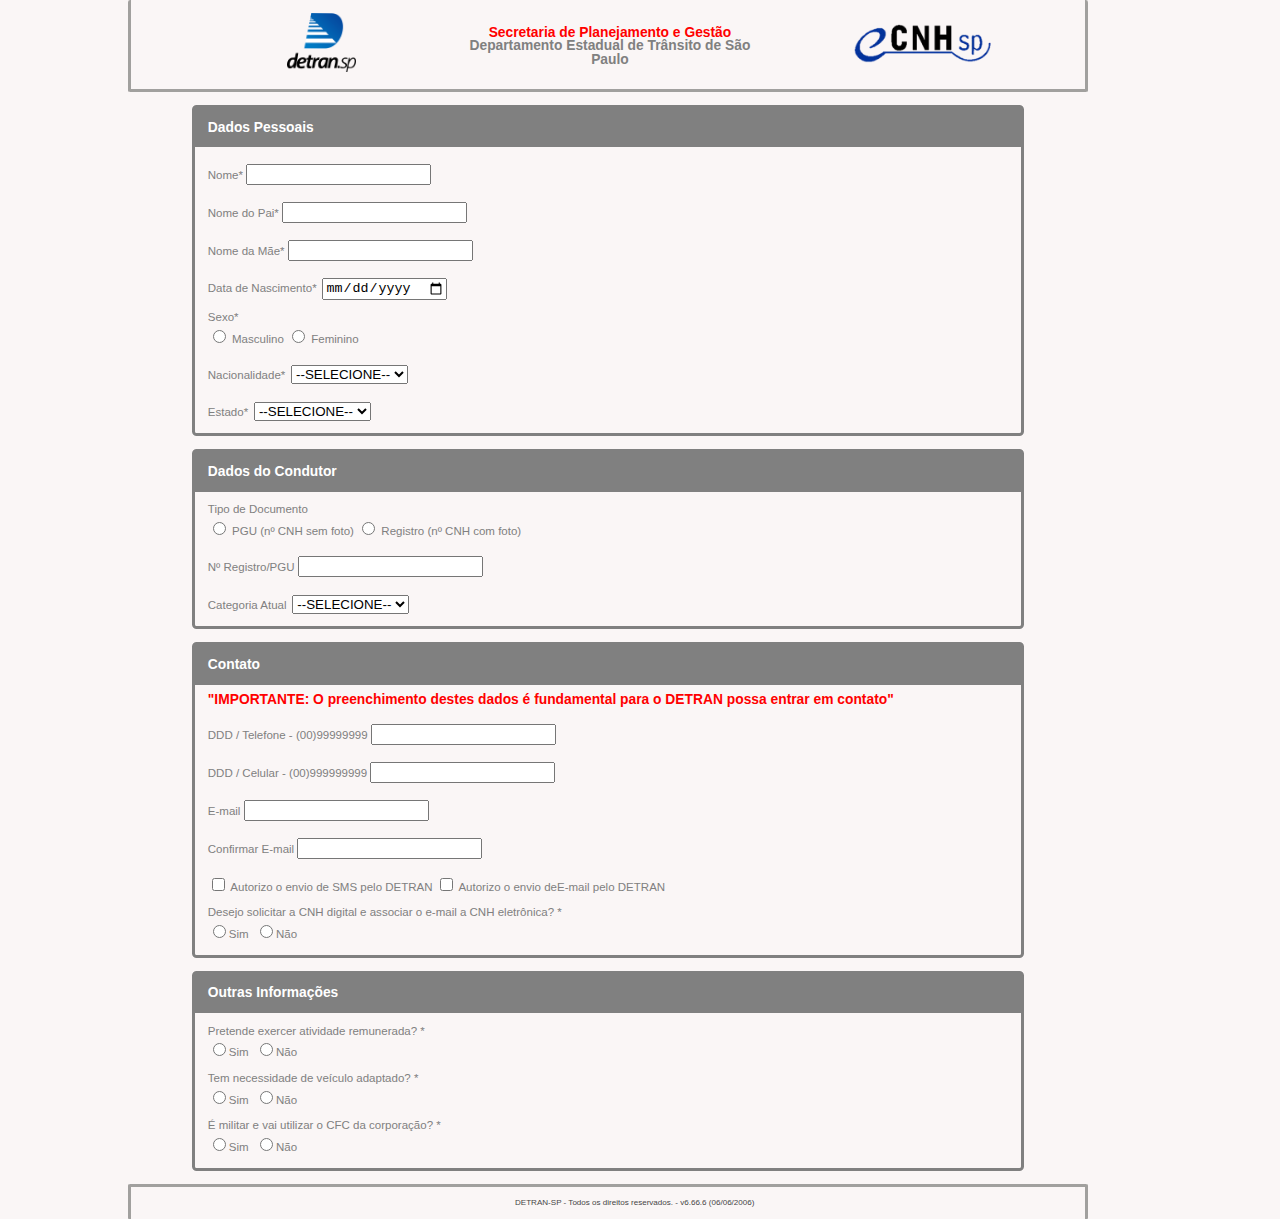
<file: Formulário de cadastro/index.html>
<!DOCTYPE html>
<html lang="pt">

<head>
  <meta charset="utf-8">
  <title>DETRAN-SP</title>
  <meta name="description" content="Cadastre-se">
  <meta name="keywords" content="Cadastre-se">
  <meta name="author" content="Lucas Antonio Ribeiro Vitor de Souza">
  <meta name="viewport" content="width=device-width, initial-scale=1.0">
  <link rel="stylesheet" href="css/reset.css">
  <link rel="stylesheet" href="css/main.css">
  <link rel="shortcut icon" href="img/favicon.ico" type="image/x-icon" />

</head>

<body>
<header>
    <h1><a><img src="img/logo.png"></a></h1>

    <div>
        <h3>Secretaria de Planejamento e Gestão</h3>
        <h4>Departamento Estadual de Trânsito de São Paulo</h4>
    </div>
    
    <h2><a><img src="img/ecnh.png"></a></h2>
</header>

<section class="dadospessoais">

    <h3>Dados Pessoais</h3>
    <p>
    <label for="nome">Nome*
    <input type="text" name="name" id="nome" required>
    </label>
    </p>

    <p>
    <label for="father">Nome do Pai*
    <input type="text" name="namef" id="father" required>
    </label>
    </p>

    <p>
    <label for="mother">Nome da Mãe*
    <input type="text" name="namem" id="mother" required>
    </label>
    </p>

    <p>
    <label for="nasc">Data de Nascimento*</label>
    <input type="date" name="nasc" id="nasc" required>
    </p>

    <fieldset>
        <legend>Sexo*</legend>
        <label>
            <input type= "radio" name="sexo" value="M" required>
            Masculino
        </label>
        <label>
            <input type="radio" name="sexo" value="F" required>
            Feminino
        </label>
    </fieldset>

    <p><label>Nacionalidade*</label>
    <select name="nacionalidade" id="nacio">
        <OPTION>--SELECIONE--</OPTION>
        <option>Brasil</option>
        <option>Argentina</option>
        <option>Paraguay</option>
    </select></p>

    <p><label>Estado*</label>
    <Select name="estado" id=estad>
        <option>--SELECIONE--</option>
        <option>São Paulo</option>
        <option>Santa Catarina</option>
    </Select></p>

</section>

<section class="dadoscondutor">
    <h3>Dados do Condutor</h3>
    <fieldset>
        <legend>Tipo de Documento</legend>
        <label>
            <input type="radio" name="pr" value="p" required>
            PGU (nº CNH sem foto)
        </label>
        <label>
            <input type="radio" name="pr" value="r" required>
            Registro (nº CNH com foto)
        </label>
    </fieldset>

    <p><label>
        Nº Registro/PGU
        <input type="text" name="reg" id="reg" required>
    </label></p>

    <p><label>Categoria Atual</label>
    <select name="categoria" id="cate">
        <OPTION>--SELECIONE--</OPTION>
        <option>A</option>
        <option>B</option>
        <option>A/B</option>
    </select></p>

</section>

<section class="contato">
<h3>Contato</h3>
<a>"IMPORTANTE: O preenchimento destes dados é fundamental para o DETRAN  possa entrar em contato"</a>

<p>
    <label>
        DDD / Telefone - (00)99999999
        <input type="text" name="telefone" id=tel>
    </label>
</p>
<p>
    <label>
        DDD / Celular - (00)999999999
        <input type="text" name="celular" id="cel">
    </label>
    </p>
<p>
     <label>
        E-mail
        <input type="text" name="email" id="em">
        
    </label>
 </p>
 <p>
   <label>
        Confirmar E-mail
        <input type="text" name="email" id="em">
   </label>
</p>

    <p><label>
        <input type="checkbox" name="opcoes" id="">
        Autorizo o envio de SMS pelo DETRAN
    </label>
    <label>
        <input type="checkbox" name="opcoes" id="">
        Autorizo o envio deE-mail pelo DETRAN
    </label></p>

    <fieldset>
        <legend>Desejo solicitar a CNH digital e associar o e-mail a CNH eletrônica? *</legend>
        <label><input type="radio" name="op" id="op" required>Sim</label>
        <label><input type="radio" name="op" id="op" required>Não</label>
    </fieldset>
</section>

<section class="outrasinfo">
    <h3>Outras Informações</h3>
    <fieldset><legend>Pretende exercer atividade remunerada? *</legend>
        <label><input type="radio" name="pear" id="pear" required>Sim</label>
        <label><input type="radio" name="pear" id="pear" required>Não</label>
    </fieldset>
    <fieldset><legend>Tem necessidade de veículo adaptado? *</legend>
        <label><input type="radio" name="tndv" id="tndv" required>Sim</label>
        <label><input type="radio" name="tndv" id="tndv" required>Não</label>
    </fieldset>
    <fieldset><legend>É militar e vai utilizar o CFC da corporação? *</legend>
        <label><input type="radio" name="emev" id="emev" required>Sim</label>
        <label><input type="radio" name="emev" id="emev" required>Não</label>
    </fieldset>
</section>

<footer>
<h2> DETRAN-SP - Todos os direitos reservados. - v6.66.6 (06/06/2006)</h2>
</footer>

</body>
</file>
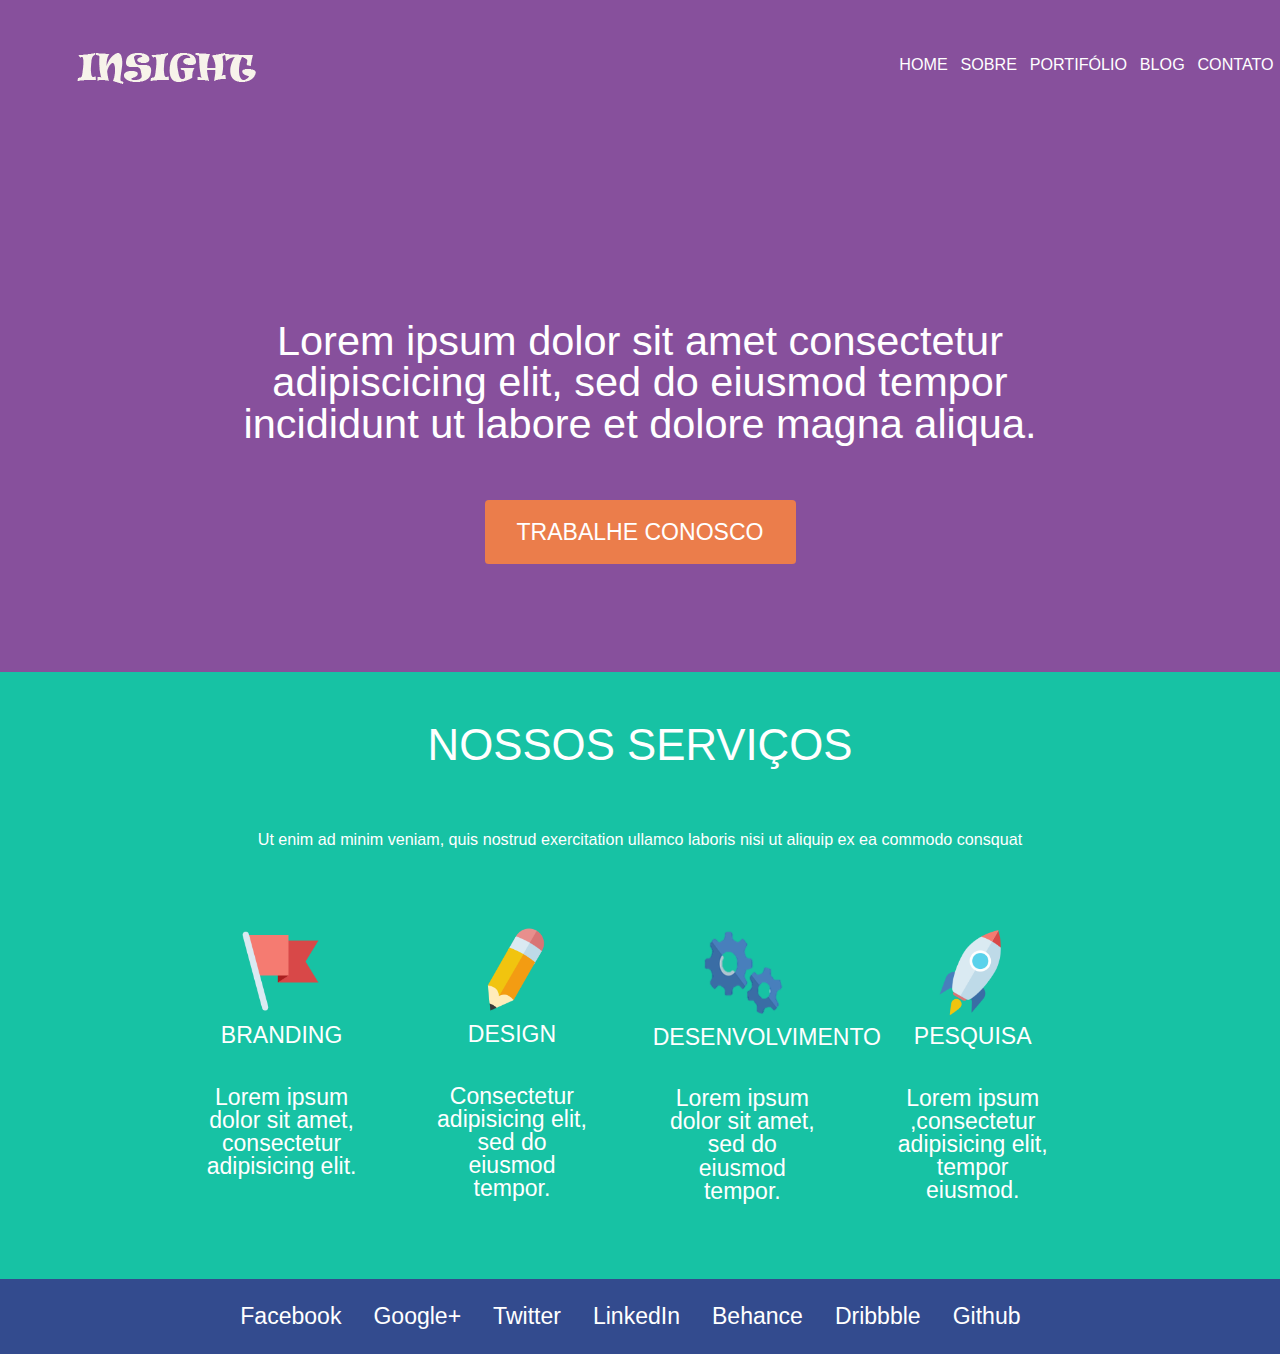
<file: insight/index.html>
<!DOCTYPE html>
<html lang="pt">

<head>
  <meta charset="utf-8">
  <title>Home - Insight</title>
  <meta name="description" content="Insight">
  <meta name="keywords" content="Insight">
  <meta name="author" content="Lucas Antonio Ribeiro Vitor de Souza">
  <meta name="viewport" content="width=device-width, initial-scale=1.0">
  <link rel="stylesheet" href="css/reset.css">
  <link rel="stylesheet" href="css/main.css">
</head>

<body>

  <header>
    <h1>
      <a href="#">
        <img src="img/logo_insight.png">
      </a>
    </h1>
    <nav>
      <ul>
        <li><a href="C:\Users\Lucas Souza\Desktop\Web Design\insight\index.html#">HOME</a></li>
        <li><a href="C:\Users\Lucas Souza\Desktop\Web Design\insight\sobre.html#">SOBRE</a></li>
        <li><a href="C:\Users\Lucas Souza\Desktop\Web Design\insight\portifolio.html#">PORTIFÓLIO</a></li>
        <li><a href="C:\Users\Lucas Souza\Desktop\Web Design\insight\blog.html#">BLOG</a></li>
        <li><a href="C:\Users\Lucas Souza\Desktop\Web Design\insight\contato.html#">CONTATO</a></li>
      </ul>
    </nav>
  </header>
  <section class="banner">
    <h2>
      Lorem ipsum dolor sit amet consectetur adipiscicing elit, sed do eiusmod 
      tempor incididunt ut labore et dolore magna aliqua.
    </h2>
    <p><a href="C:\Users\Lucas Souza\Desktop\Web Design\insight\trabalheconosco.html#">TRABALHE CONOSCO</a></p>
</section><!--end.banner-->

<section class="servicos">
  <h2>NOSSOS SERVIÇOS</h2>
  <p>
  Ut enim ad minim veniam,
  quis nostrud exercitation ullamco laboris nisi ut aliquip ex ea commodo
  consquat
</p>
<ul>
  <li>
    <img src="img/bandeira.png">
    <h3>BRANDING</h3>
    <p>Lorem ipsum dolor sit amet, consectetur adipisicing elit.</p>
  </li>
  <li>
    <img src="img/lapis.png">
    <h3>DESIGN</h3>
    <p>Consectetur adipisicing elit, sed do eiusmod tempor.</p>
  </li>
  <li>
    <img src="img/engrenagens.png">
    <h3>DESENVOLVIMENTO</h3>
    <p>Lorem ipsum dolor sit amet, sed do eiusmod tempor.</p>
  </li>
  <li>
    <img src="img/foguete.png">
    <h3>PESQUISA</h3>
    <p>Lorem ipsum ,consectetur adipisicing elit, tempor eiusmod.</p>
  </li>
</ul>
</section><!--end.servicos-->
<section class="rodape">
  <footer>
    <nav>
      <ul>
        <li><a href="http://www.facebook.com#">Facebook</a></li>
        <li><a href="https://plus.google.com/u/0/110188592234837234250#">Google+</a></li>
        <li><a href="http://twitter.com/luk_antonio#">Twitter</a></li>
        <li><a href="https://www.linkedin.com/in/lucas-souza-508154145/#">LinkedIn</a></li>
        <li><a href="https://www.behance.net/#">Behance</a></li>
        <li><a href="https://dribbble.com/#">Dribbble</a></li>
        <li><a href="https://github.com/lukasrvs#">Github</a></li>
      </ul>
    </nav>
  </footer>
</section><!--end.rodape-->

  <script src="js/jquery-3.3.1.min.js"></script>
  <script>window.jQuery || document.write('<script src="js/vendor/jquery-3.2.1.min.js"><\/script>')</script>
</body>

</html>
</file>
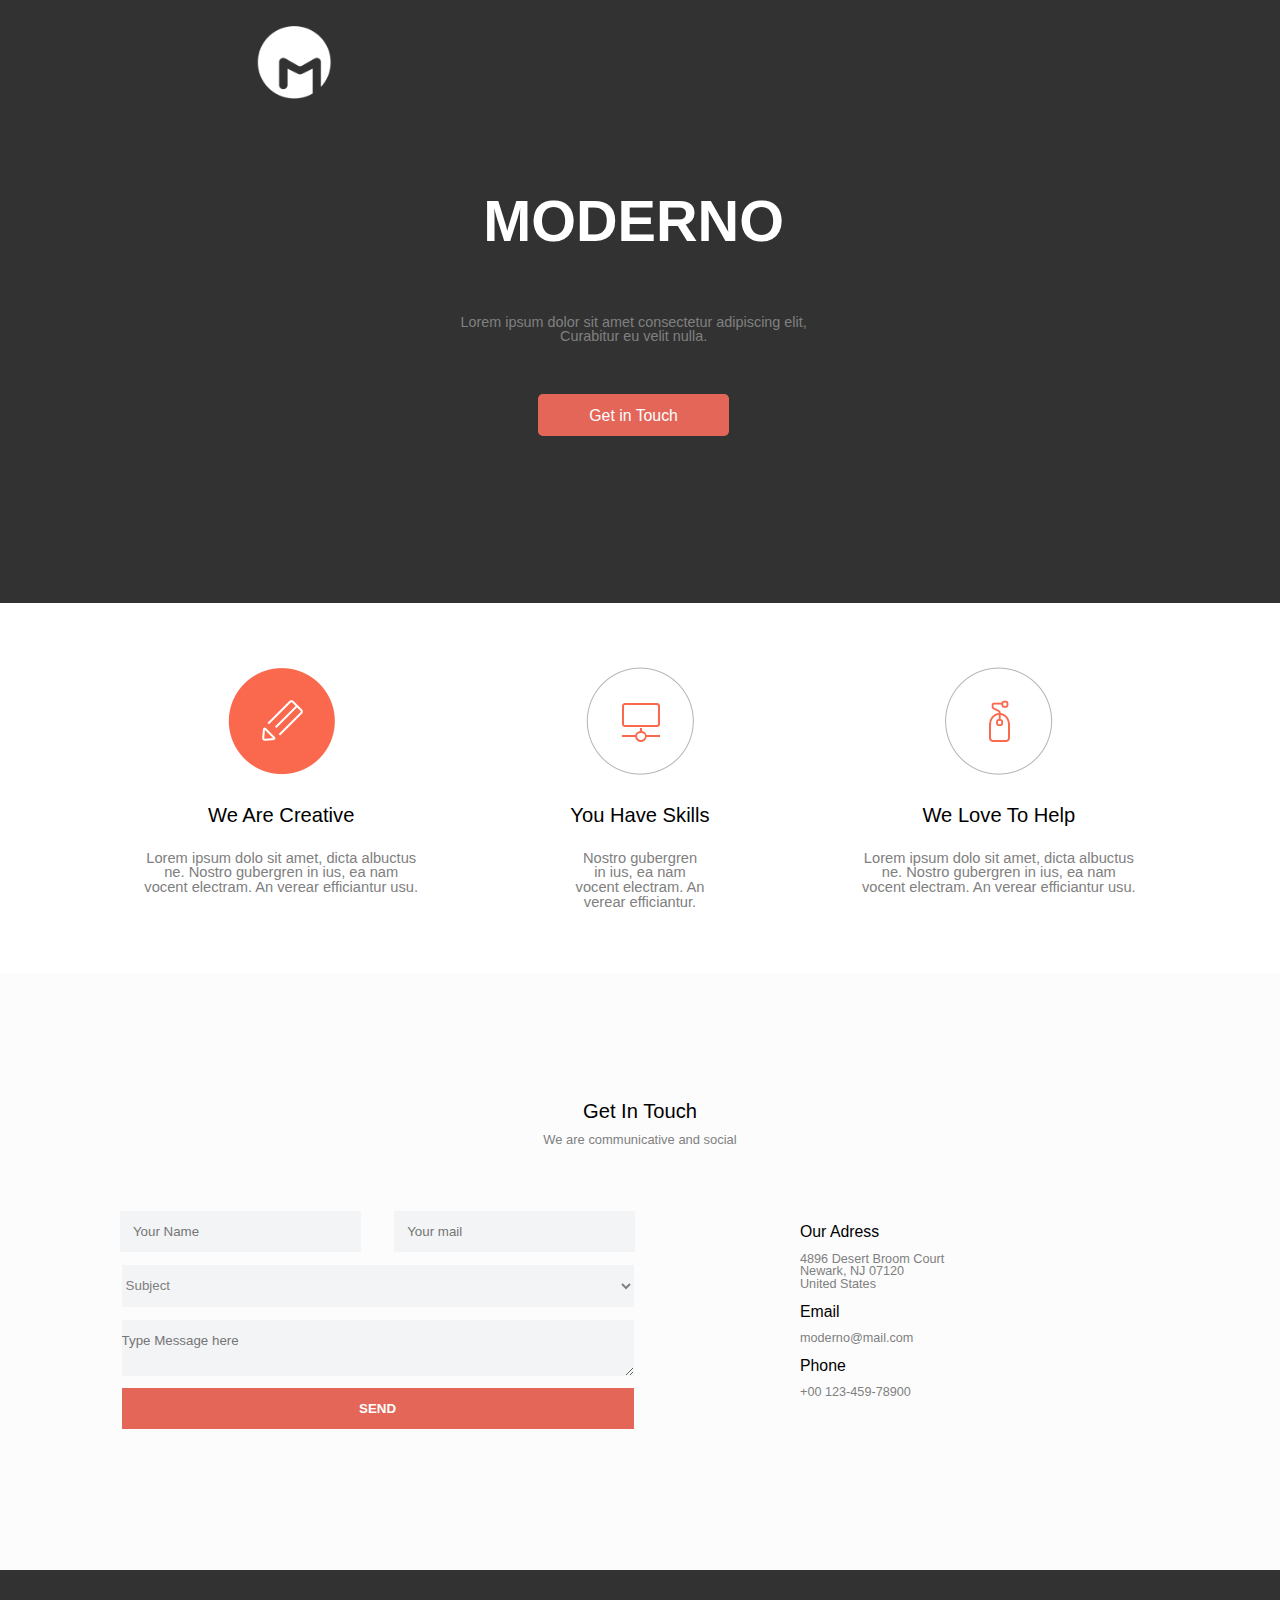
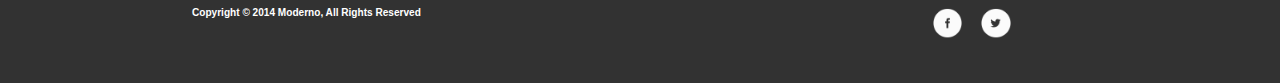
<file: moderno-seu-nome/index.html>
<!DOCTYPE html>
<html lang="en">
<head>
  <meta charset="utf-8">
  <title>Moderno</title>
  <meta name="description" content="">
  <meta name="keywords" content="">
  <meta name="author" content="Lucas Antonio Ribeiro Vitor de Souza">
  <meta name="viewport" content="width=device-width, initial-scale=1.0">
  <link rel="stylesheet" href="css/reset.css">
  <link rel="stylesheet" href="css/main.css">
  <link rel="shortcut icon" href="img/favicon1.ico" type="image/x-icon" />
</head>
<body>
  <!-- page content -->
<header>

  <h1><a><img src="img/logo.png"></a></h1>

  <h2>MODERNO</h2>
  <p>Lorem ipsum dolor sit amet consectetur adipiscing elit, Curabitur eu velit nulla.</p>

  <p><a href="">Get in Touch</a></p>

</header>

<section class="components">
  <ul>
    <li>
      <img src="img/icone-pincel.png">
      <h3>We Are Creative</h3>
      <p>Lorem ipsum dolo sit amet, dicta albuctus ne. Nostro gubergren in ius, ea nam vocent electram. An verear efficiantur usu.</p></li>
    <li>
      <img src="img/icone-pc-rede.png">
      <h3>You Have Skills</h3>
      <p>Nostro gubergren in ius, ea nam vocent electram. An verear efficiantur.</p></li>
    <li>
      <img src="img/icone-tag.png">
      <h3>We Love To Help</h3>
      <p>Lorem ipsum dolo sit amet, dicta albuctus ne. Nostro gubergren in ius, ea nam vocent electram. An verear efficiantur usu.</p></li>
  </ul>
</section>
<section class="Get">
  <h2>Get In Touch</h2>
  <p>We are communicative and social</p>
  
  <div>
    <form method="Get" action="#">
       
        <input type="text" name="name" placeholder="Your Name">
        <input type="text" name="mail" placeholder="Your mail"><br>
  
        <select name="subject">
        <option>Subject</option>
        <option>Sugesttion</option>
        <option>Compliment</option>
        <option>Help</option>
        <option>Other</option>
        </select>

        <textarea placeholder="Type Message here"></textarea>

      <div class="submit">
        <input type="submit" name="Enviar" value="SEND">
      </div>

    </form>
  

  <ul>
    <li>
      <h4>Our Adress</h4>
      <p>4896 Desert Broom Court</p>
      <p>Newark, NJ 07120</p>
      <p>United States</p>
    </li>
    <li>
      <h4>Email</h4>
      <p>moderno@mail.com</p>
    </li>
    <li>
      <h4>Phone</h4>
      <p>+00 123-459-78900</p>
    </li>
  </ul>
</div>

</section>
<footer>
  <h3>Copyright © 2014 Moderno, All Rights Reserved</h3>
  <a href="http://www.facebook.com/"><img src="img/facebook.png"></a>
  <a href="http://www.twitter.com/"><img src="img/twitter.png"></a>
</footer>
<script src="js/jquery-3.3.1.min.js"></script>
<script>window.jQuery || document.write('<script src="js/vendor/jquery-3.2.1.min.js"><\/script>')</script>
</body>
</html>
</file>
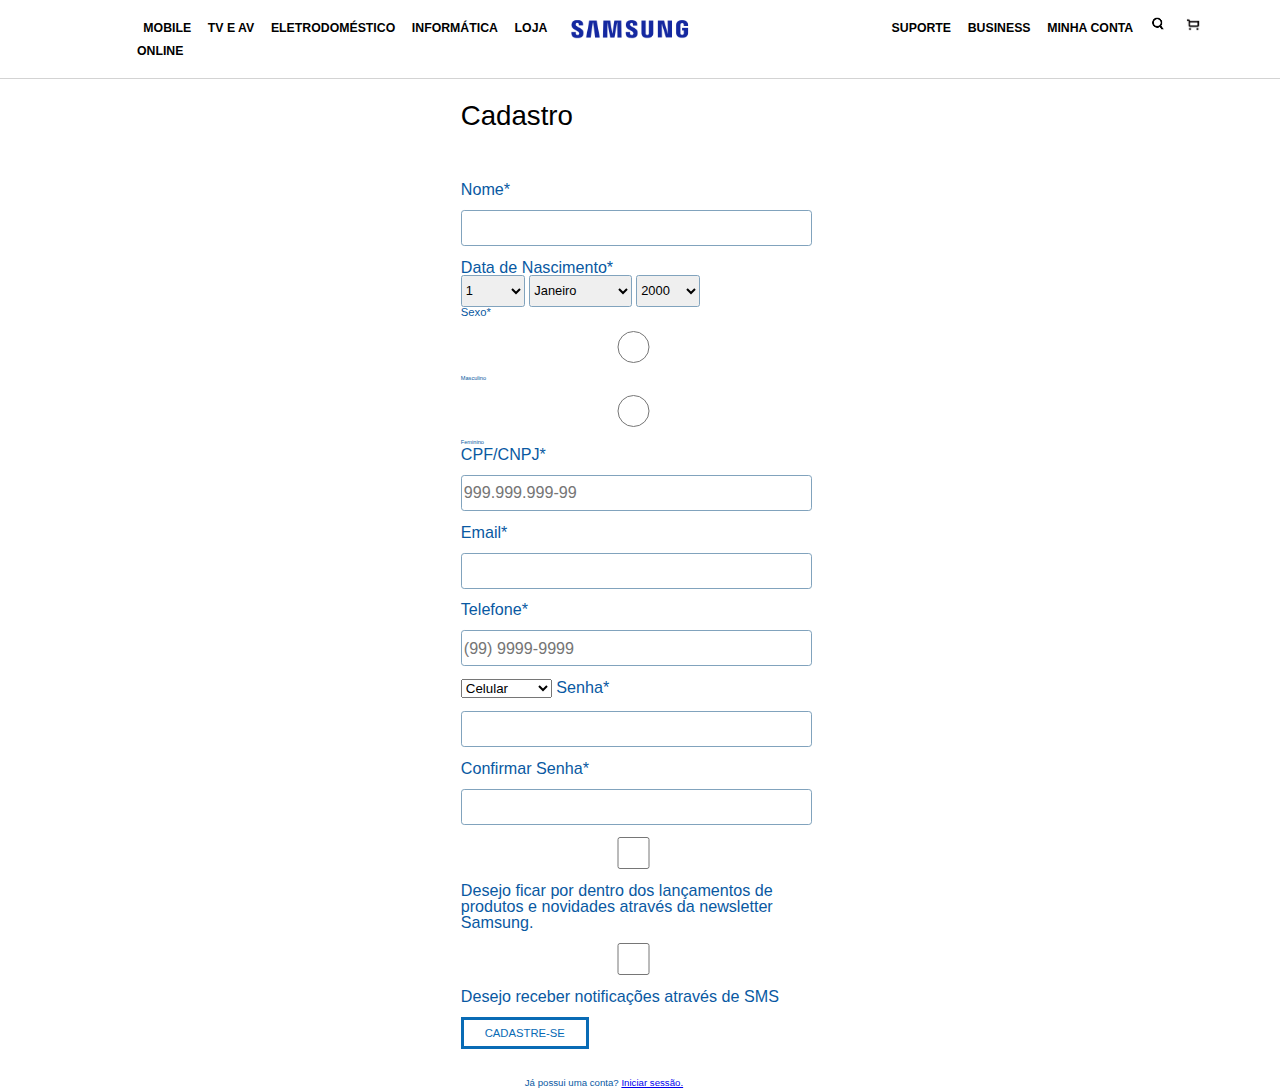
<file: samsung-service/index.html>
<!DOCTYPE html>
<html lang="pt">

<head>
  <meta charset="utf-8">
  <title>Cadastre-se</title>
  <meta name="description" content="Cadastre-se">
  <meta name="keywords" content="Cadastre-se">
  <meta name="author" content="Lucas Antonio Ribeiro Vitor de Souza">
  <meta name="viewport" content="width=device-width, initial-scale=1.0">
  <link rel="stylesheet" href="css/reset.css">
  <link rel="stylesheet" href="css/main.css">
  <link rel="shortcut icon" href="img/favicon.ico" type="image/x-icon" />

</head>

<body>

    <header>

        <ul>
            <li>
                <a href="">MOBILE</a>
            </li>
            <li>
                <a href="">TV E AV</a>
            </li>
            <li>
                <a href="">ELETRODOMÉSTICO</a>
            </li>
            <li>
                <a href="">INFORMÁTICA</a>
            </li>
            <li>
                <a href="https://shop.samsung.com/br/">LOJA ONLINE</a>
            </li>
        </ul>
        <h1><img src="img/logo.png"></h1>
        <ul class="left">
            <li>
                <a href="">SUPORTE</a>
            </li>
            <li>
                <a href="">BUSINESS</a>
            </li>
            <li>
                <a href="">MINHA CONTA</a>
            </li>
            <li><a href=""><img src="img/search.png"></a></li>
            <li><a href=""><img src="img/shop.png"></a></li>
        </ul>
    </header>

    

<section class="cadastro">
    <h1>Cadastro</h1>

    <div>
    <form method="get" action="#">

        <label for="nome">Nome*</label>
        <input type="text" name="name" id="nome" required>

        <fieldset>
            <legend>Data de Nascimento*</legend>
            <select class="day">
                <option>1</option>
                <option>2</option>
                <option>3</option>
                <option>4</option>
                <option>5</option>
                <option>6</option>
                <option>7</option>
                <option>8</option>
                <option>9</option>
                <option>10</option>
                <option>11</option>
                <option>12</option>
                <option>13</option>
                <option>14</option>
                <option>15</option>
                <option>16</option>
                <option>17</option>
                <option>18</option>
                <option>19</option>
                <option>20</option>
                <option>21</option>
                <option>22</option>
                <option>23</option>
                <option>24</option>
                <option>25</option>
                <option>26</option>
                <option>27</option>
                <option>28</option>
                <option>29</option>
                <option>30</option>
                <option>31</option>
            </select>
            <select class="month">
                <option>Janeiro</option>
                <option>Fevereiro</option>
                <option>Março</option>
                <option>Abril</option>
                <option>Maio</option>
                <option>Junho</option>
                <option>Julho</option>
                <option>Agosto</option>
                <option>Setembro</option>
                <option>Outubro</option>
                <option>Novembro</option>
                <option>Dezembro</option>
            </select>
            <select class="year">
                    <option> 2000 </option>
                    <option> 1999 </option>
                    <option> 1998 </option>
                    <option> 1997 </option>
                    <option> 1996 </option>
                    <option> 1995 </option>
                    <option> 1994 </option>
                    <option> 1993 </option>
                    <option> 1992 </option>
                    <option> 1991 </option>
                    <option> 1990 </option>
                    <option> 1989 </option>
                    <option> 1988 </option>
                    <option> 1987 </option>
                    <option> 1986 </option>
                    <option> 1985 </option>
                    <option> 1984 </option>
                    <option> 1983 </option>
                    <option> 1982 </option>
                    <option> 1981 </option>
                    <option> 1980 </option>
                    <option> 1979 </option>
                    <option> 1978 </option>
                    <option> 1977 </option>
                    <option> 1976 </option>
                    <option> 1975 </option>
                    <option> 1974 </option>
                    <option> 1973 </option>
                    <option> 1972 </option>
                    <option> 1971 </option>
                    <option> 1970 </option>
                    <option> 1969 </option>
                    <option> 1968 </option>
                    <option> 1967 </option>
                    <option> 1966 </option>
                    <option> 1965 </option>
                    <option> 1964 </option>
                    <option> 1963 </option>
                    <option> 1962 </option>
                    <option> 1961 </option>
                    <option> 1960 </option>
                    <option> 1959 </option>
                    <option> 1958 </option>
                    <option> 1957 </option>
                    <option> 1956 </option>
                    <option> 1955 </option>
                    <option> 1954 </option>
                    <option> 1953 </option>
                    <option> 1952 </option>
                    <option> 1951 </option>
                    <option> 1950 </option>
                    <option> 1949 </option>
                    <option> 1948 </option>
                    <option> 1947 </option>
                    <option> 1946 </option>
                    <option> 1945 </option>
                    <option> 1944 </option>
                    <option> 1943 </option>
                    <option> 1942 </option>
                    <option> 1941 </option>
                    <option> 1940 </option>
                    <option> 1939 </option>
                    <option> 1938 </option>
                    <option> 1937 </option>
                    <option> 1936 </option>
                    <option> 1935 </option>
                    <option> 1934 </option>
                    <option> 1933 </option>
                    <option> 1932 </option>
                    <option> 1931 </option>
                    <option> 1930 </option>
                    <option> 1929 </option>
                    <option> 1928 </option>
                    <option> 1927 </option>
                    <option> 1926 </option>
                    <option> 1925 </option>
                    <option> 1924 </option>
                    <option> 1923 </option>
                    <option> 1922 </option>
                    <option> 1921 </option>
                    <option> 1920 </option>
                    <option> 1919 </option>
                    <option> 1918 </option>
                    <option> 1917 </option>
                    <option> 1916 </option>
                    <option> 1915 </option>
                    <option> 1914 </option>
                    <option> 1913 </option>
                    <option> 1912 </option>
                    <option> 1911 </option>
                    <option> 1910 </option>
                    <option> 1909 </option>
                    <option> 1908 </option>
                    <option> 1907 </option>
                    <option> 1906 </option>
                    <option> 1905 </option>
                    <option> 1904 </option>
                    <option> 1903 </option>
                    <option> 1902 </option>
                    <option> 1901 </option>
            </select>
        </fieldset>

        <div class="genre">
        <fieldset>
            <legend>Sexo*</legend>
            <label>
                <input type= "radio" name="sexo" value="M" required>
                Masculino
            </label>
            <label>
                <input type="radio" name="sexo" value="F" required>
                Feminino
            </label>
        </fieldset>
        </div>

        <label for="cpf">CPF/CNPJ*</label>
        <input type="text" name="cpf" id="cpf" placeholder="999.999.999-99" required>

        <label for="email">Email*</label>
        <input type="text" name="mail" required>

        <label for="fone">Telefone*</label>
        <input type="text" name="cpf" id="cpf" placeholder="(99) 9999-9999" required>

        <select>
            <option>Celular</option>
            <option>Telefone</option>
            <option>Residencial</option>
        </select>

        <label for="senha">Senha*</label>
        <input type="password" name="senha" required>
        
        <label for="confirmar">Confirmar Senha*</label>
        <input type="password" name="senha" required>

        <label>
            <input type="checkbox" name="opcoes" id="lacamentos">
            Desejo ficar por dentro dos lançamentos de produtos e novidades através da newsletter Samsung.
        </label>
        <label>
            <input type="checkbox" name="opcoes" id="notificacoes">
            Desejo receber notificações através de SMS
        </label>

        <input class="button" type="submit" name="enviar" value="CADASTRE-SE"><br>

        <h3>Já possui uma conta? <a href="https://shop.samsung.com/br/login/">Iniciar sessão.</a></h3>

    </form>

    </div>

</section>

</body>
</file>
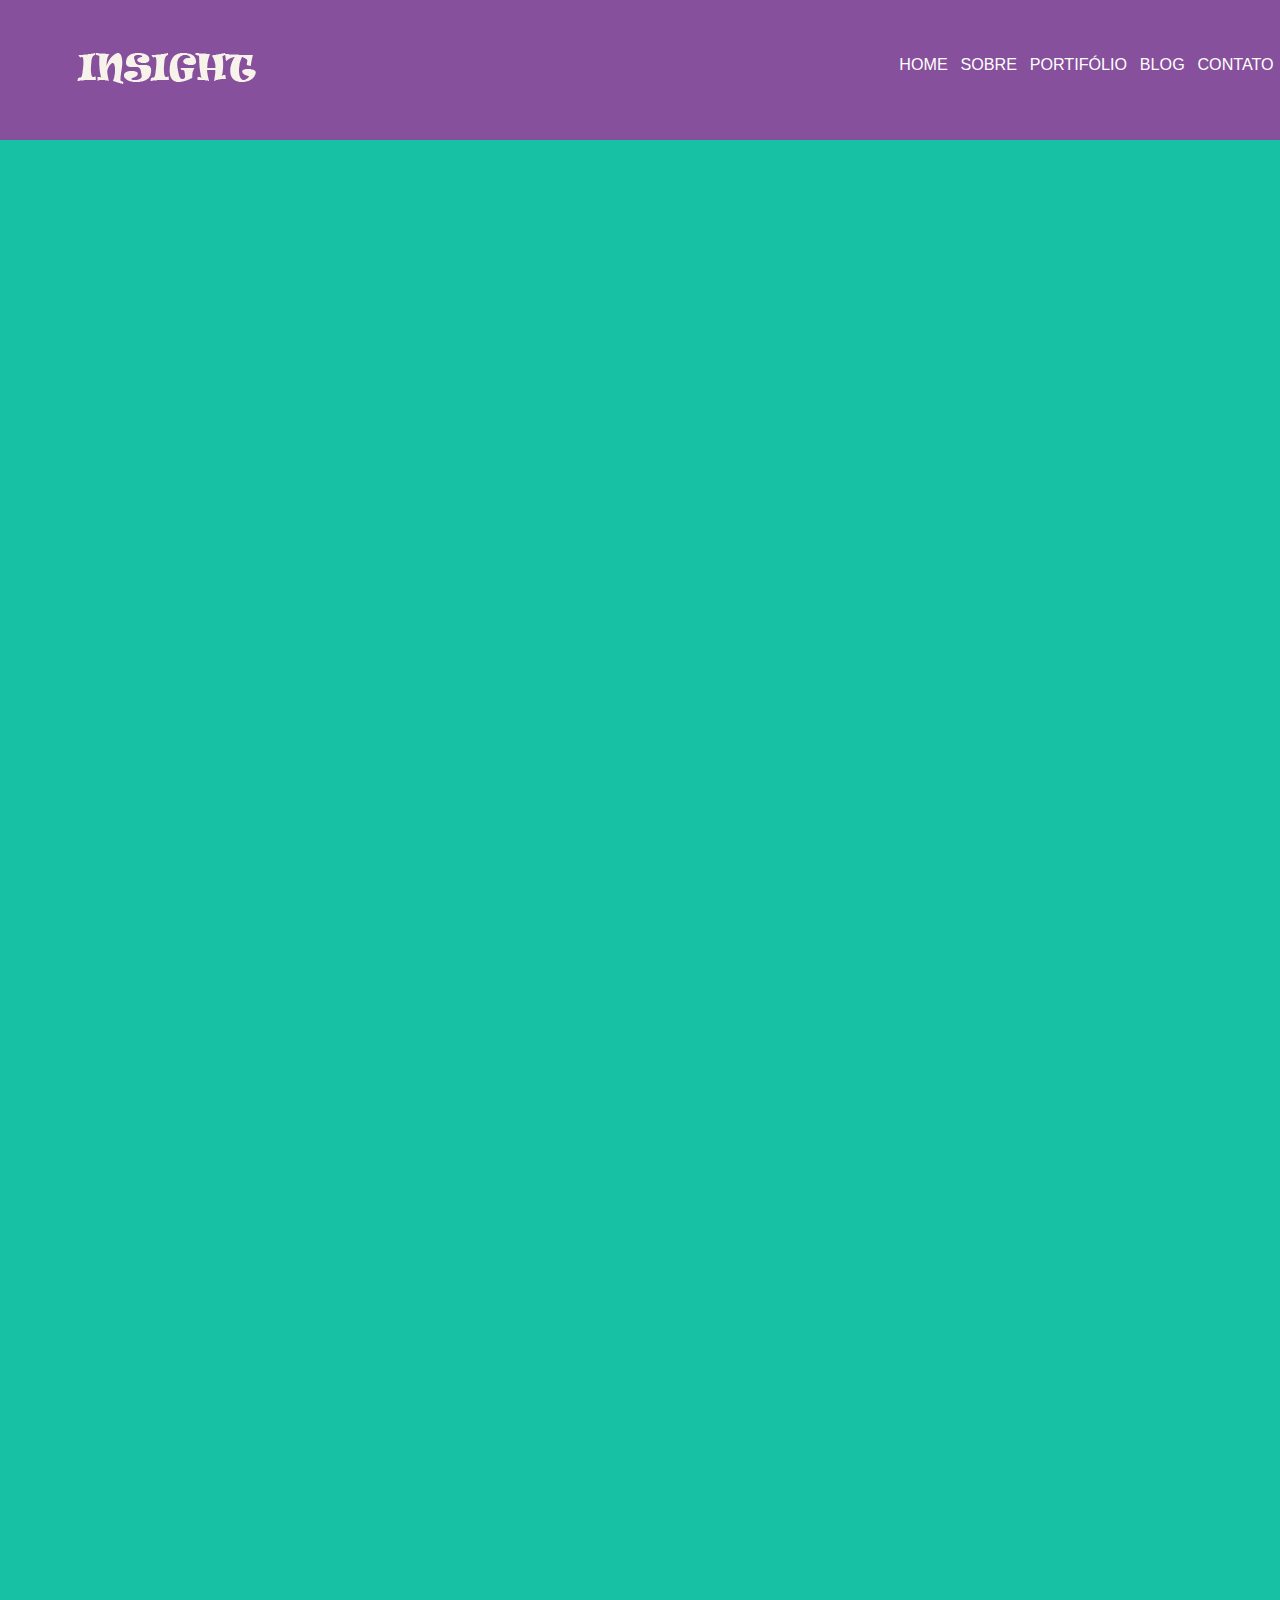
<file: insight/blog.html>
<!DOCTYPE html>
<html lang="pt">

<head>
  <meta charset="utf-8">
  <title>Blog - Insight</title>
  <meta name="description" content="Insight">
  <meta name="keywords" content="Insight">
  <meta name="author" content="Lucas Antonio Ribeiro Vitor de Souza">
  <meta name="viewport" content="width=device-width, initial-scale=1.0">
  <link rel="stylesheet" href="css/reset.css">
  <link rel="stylesheet" href="css/main.css">
</head>

<body>

  <header>
    <h1>
      <a href="#">
        <img src="img/logo_insight.png">
      </a>
    </h1>
    <nav>
      <ul>
        <li><a href="C:\Users\Lucas Souza\Desktop\Web Design\insight\index.html#">HOME</a></li>
        <li><a href="C:\Users\Lucas Souza\Desktop\Web Design\insight\sobre.html#">SOBRE</a></li>
        <li><a href="C:\Users\Lucas Souza\Desktop\Web Design\insight\portifolio.html#">PORTIFÓLIO</a></li>
        <li><a href="C:\Users\Lucas Souza\Desktop\Web Design\insight\blog.html#">BLOG</a></li>
        <li><a href="C:\Users\Lucas Souza\Desktop\Web Design\insight\contato.html#">CONTATO</a></li>
      </ul>
    </nav>
  </header>

  <section class="bannerblog">
    <h2></h2>
  </section>
</file>
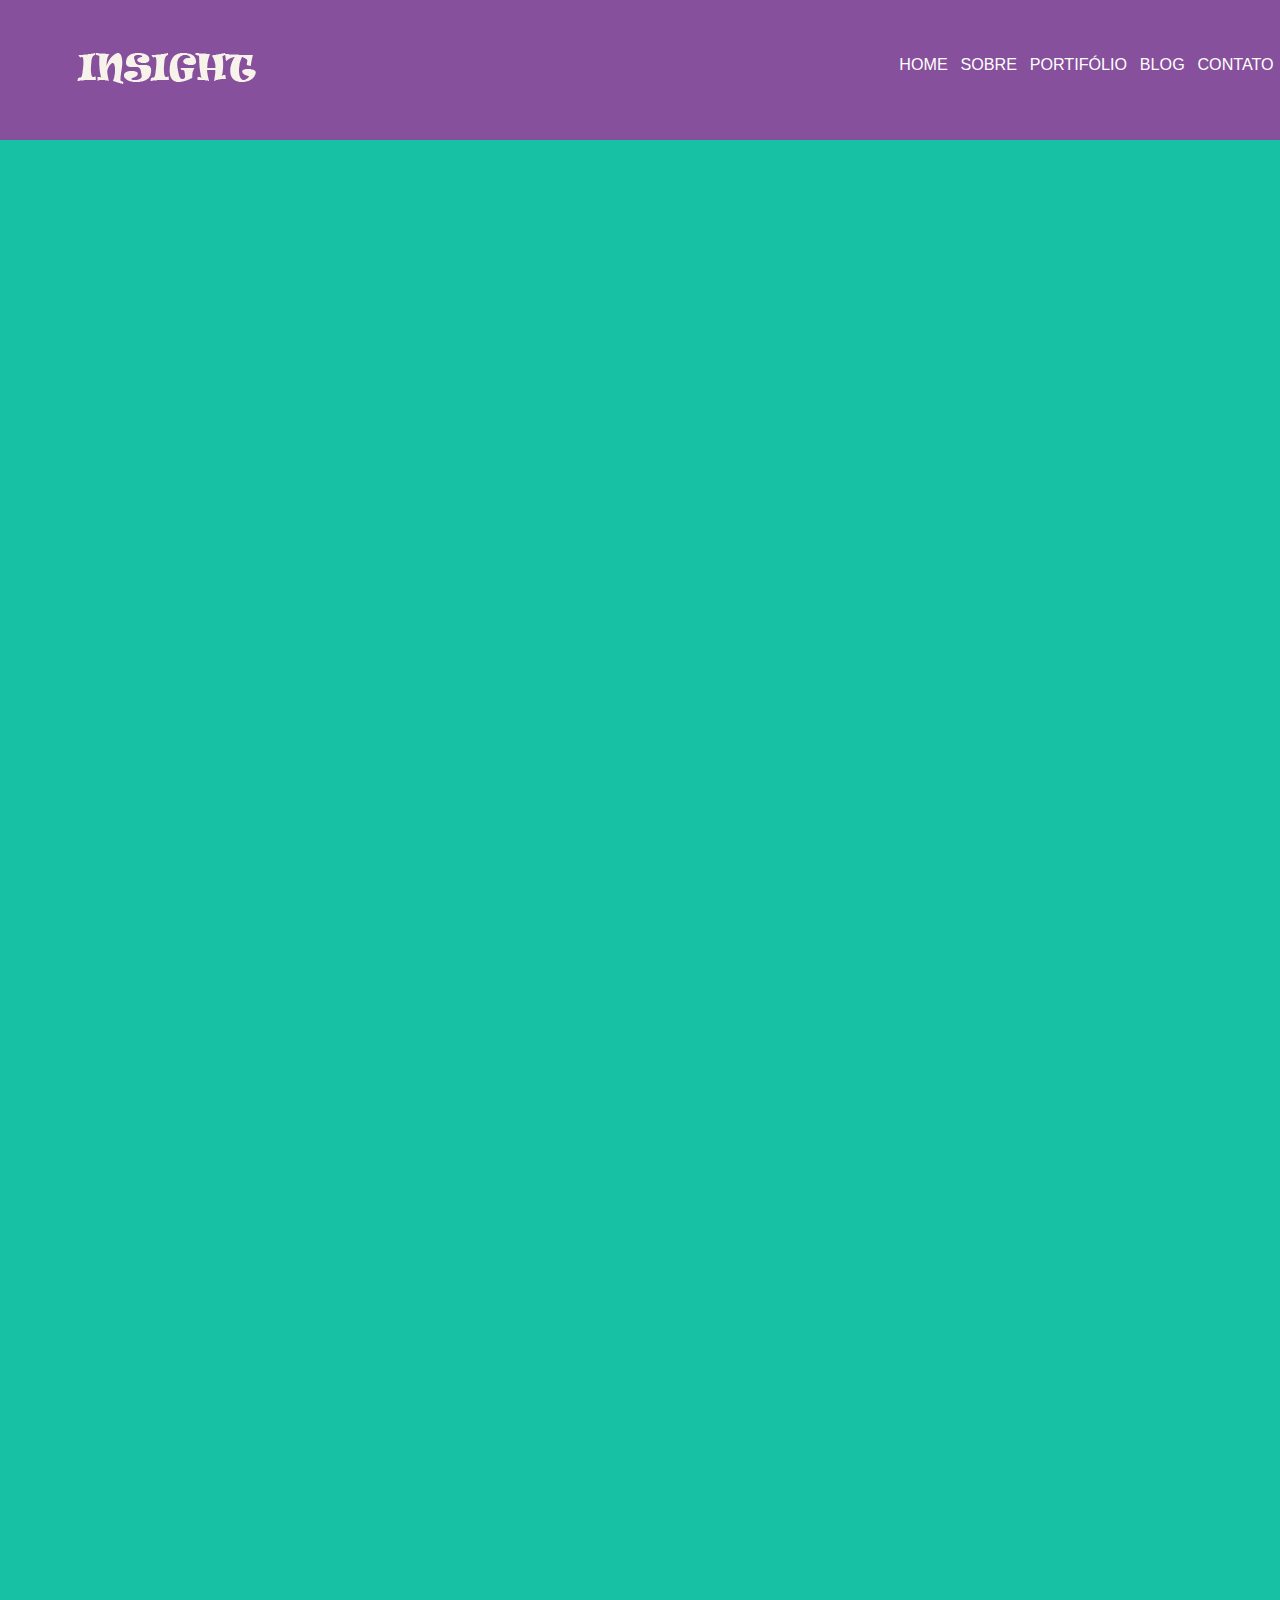
<file: insight/contato.html>
<!DOCTYPE html>
<html lang="pt">

<head>
  <meta charset="utf-8">
  <title>Contato - Insight</title>
  <meta name="description" content="Insight">
  <meta name="keywords" content="Insight">
  <meta name="author" content="Lucas Antonio Ribeiro Vitor de Souza">
  <meta name="viewport" content="width=device-width, initial-scale=1.0">
  <link rel="stylesheet" href="css/reset.css">
  <link rel="stylesheet" href="css/main.css">
</head>

<body>

  <header>
    <h1>
      <a href="#">
        <img src="img/logo_insight.png">
      </a>
    </h1>
    <nav>
      <ul>
        <li><a href="C:\Users\Lucas Souza\Desktop\Web Design\insight\index.html#">HOME</a></li>
        <li><a href="C:\Users\Lucas Souza\Desktop\Web Design\insight\sobre.html#">SOBRE</a></li>
        <li><a href="C:\Users\Lucas Souza\Desktop\Web Design\insight\portifolio.html#">PORTIFÓLIO</a></li>
        <li><a href="C:\Users\Lucas Souza\Desktop\Web Design\insight\blog.html#">BLOG</a></li>
        <li><a href="C:\Users\Lucas Souza\Desktop\Web Design\insight\contato.html#">CONTATO</a></li>
      </ul>
    </nav>
  </header>

  <section class="bannerblog">
    <h2></h2>
  </section>
</file>
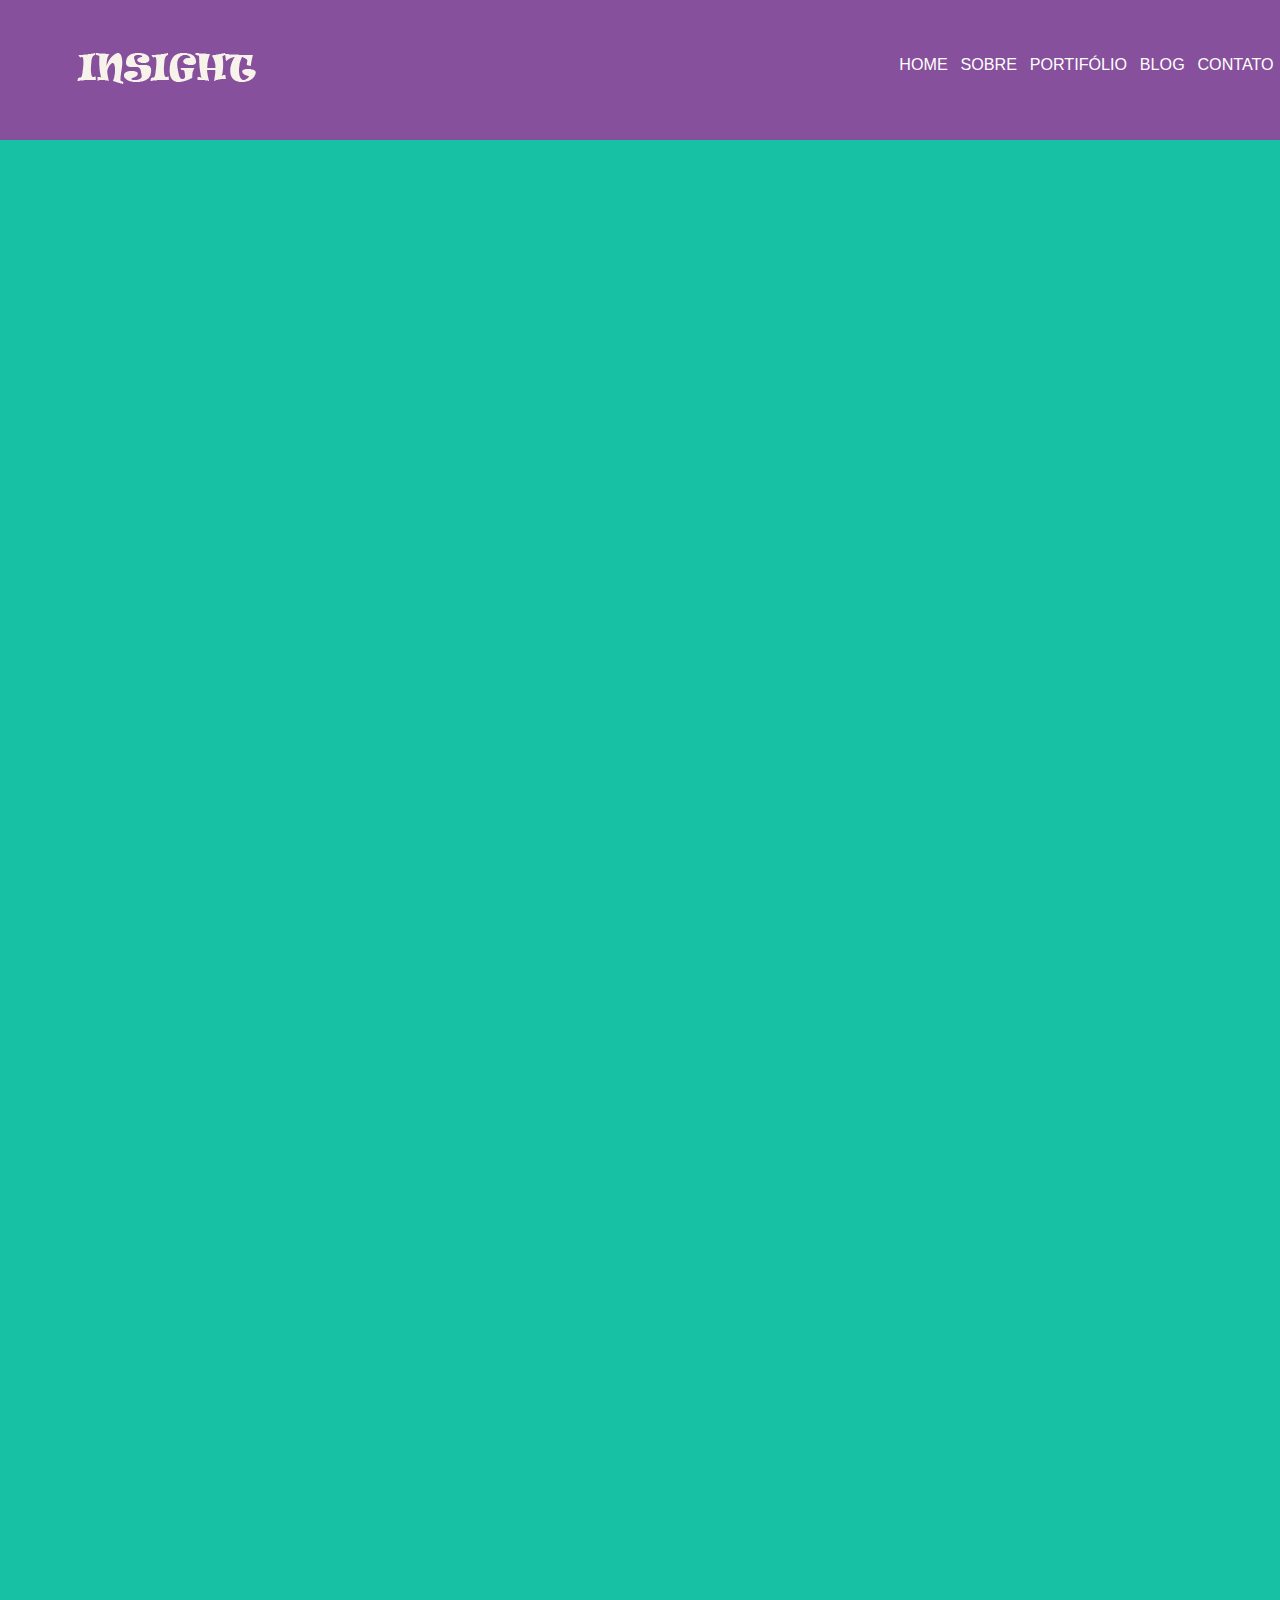
<file: insight/portifolio.html>
<!DOCTYPE html>
<html lang="pt">

<head>
  <meta charset="utf-8">
  <title>Portifolio - Insight</title>
  <meta name="description" content="Insight">
  <meta name="keywords" content="Insight">
  <meta name="author" content="Lucas Antonio Ribeiro Vitor de Souza">
  <meta name="viewport" content="width=device-width, initial-scale=1.0">
  <link rel="stylesheet" href="css/reset.css">
  <link rel="stylesheet" href="css/main.css">
</head>

<body>

  <header>
    <h1>
      <a href="#">
        <img src="img/logo_insight.png">
      </a>
    </h1>
    <nav>
      <ul>
        <li><a href="C:\Users\Lucas Souza\Desktop\Web Design\insight\index.html#">HOME</a></li>
        <li><a href="C:\Users\Lucas Souza\Desktop\Web Design\insight\sobre.html#">SOBRE</a></li>
        <li><a href="C:\Users\Lucas Souza\Desktop\Web Design\insight\portifolio.html#">PORTIFÓLIO</a></li>
        <li><a href="C:\Users\Lucas Souza\Desktop\Web Design\insight\blog.html#">BLOG</a></li>
        <li><a href="C:\Users\Lucas Souza\Desktop\Web Design\insight\contato.html#">CONTATO</a></li>
      </ul>
    </nav>
  </header>

  <section class="bannerportifolio">
    <h2></h2>
  </section>
</file>
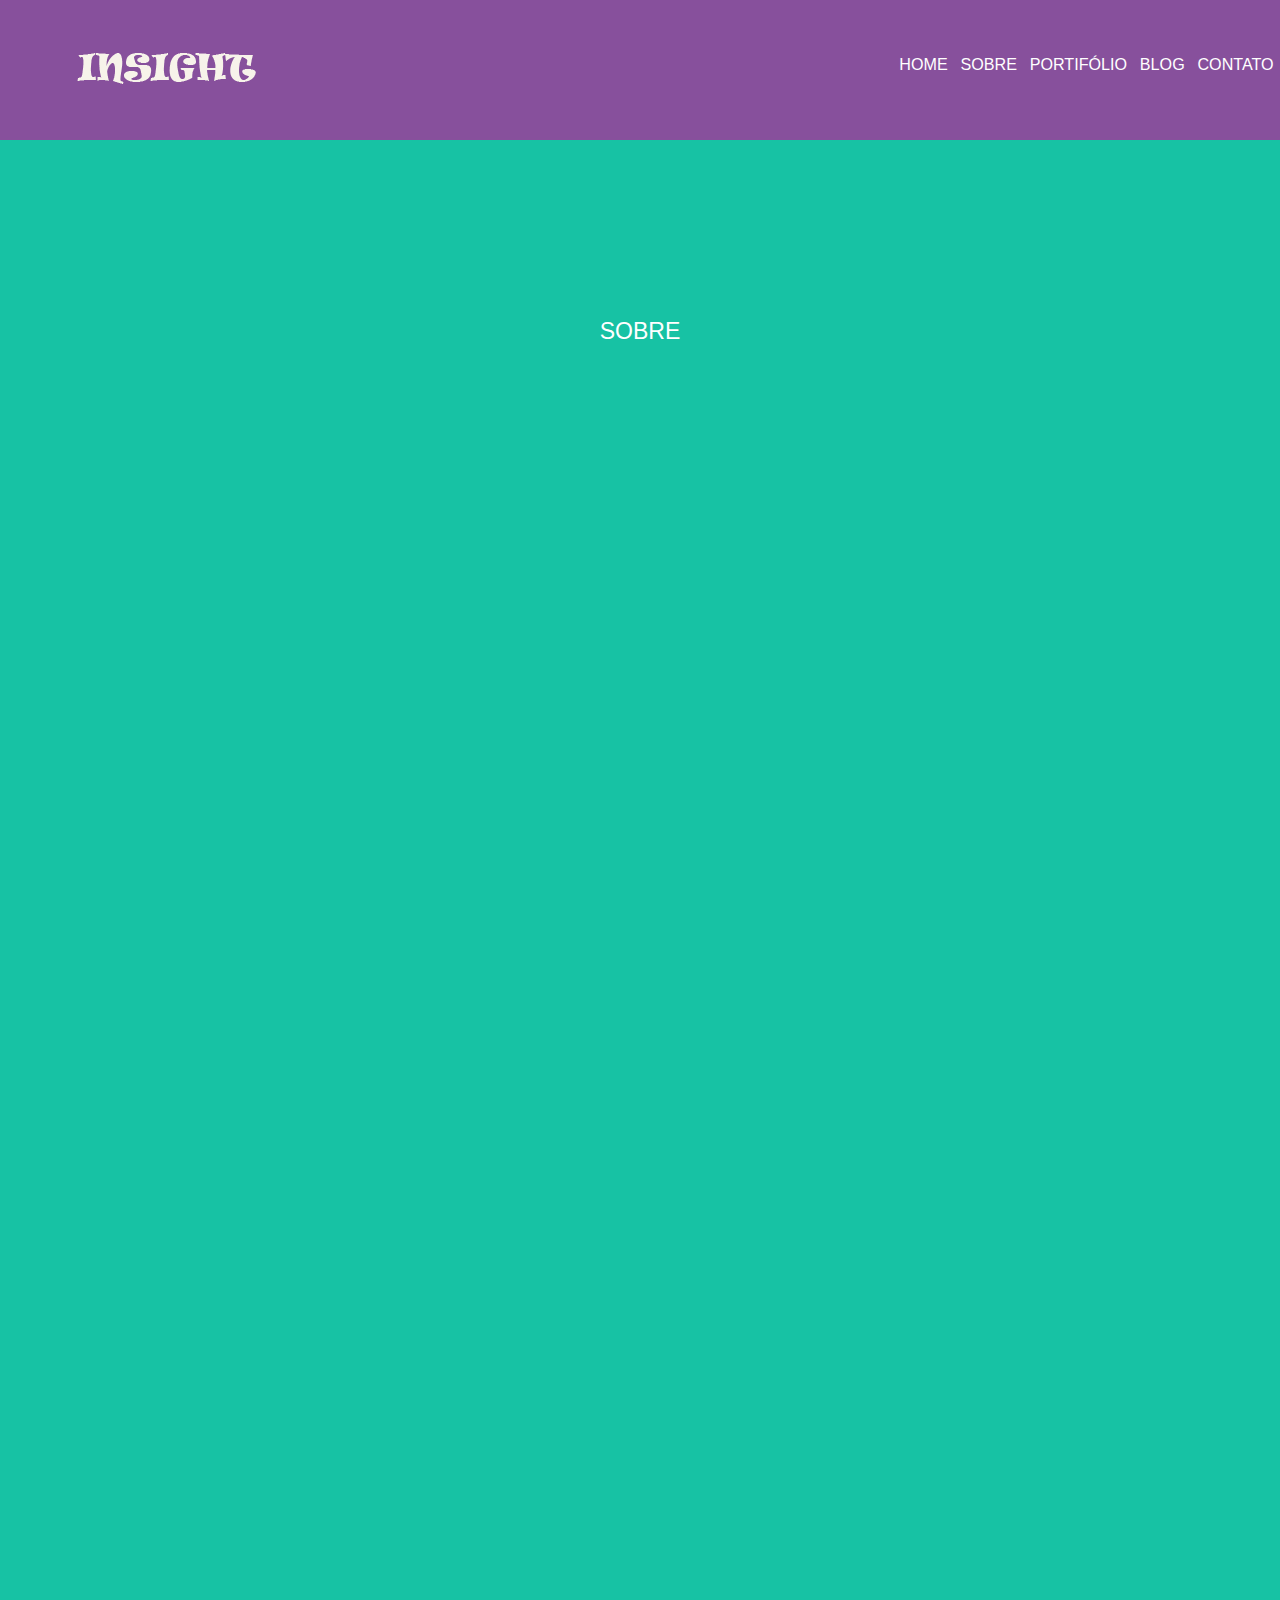
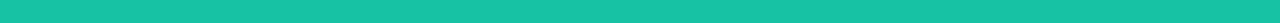
<file: insight/sobre.html>
<!DOCTYPE html>
<html lang="pt">

<head>
  <meta charset="utf-8">
  <title>Sobre - Insight</title>
  <meta name="description" content="Insight">
  <meta name="keywords" content="Insight">
  <meta name="author" content="Lucas Antonio Ribeiro Vitor de Souza">
  <meta name="viewport" content="width=device-width, initial-scale=1.0">
  <link rel="stylesheet" href="css/reset.css">
  <link rel="stylesheet" href="css/main.css">
</head>

<body>

  <header>
    <h1>
      <a href="#">
        <img src="img/logo_insight.png">
      </a>
    </h1>
    <nav>
      <ul>
        <li><a href="C:\Users\Lucas Souza\Desktop\Web Design\insight\index.html#">HOME</a></li>
        <li><a href="C:\Users\Lucas Souza\Desktop\Web Design\insight\sobre.html#">SOBRE</a></li>
        <li><a href="C:\Users\Lucas Souza\Desktop\Web Design\insight\portifolio.html#">PORTIFÓLIO</a></li>
        <li><a href="C:\Users\Lucas Souza\Desktop\Web Design\insight\blog.html#">BLOG</a></li>
        <li><a href="C:\Users\Lucas Souza\Desktop\Web Design\insight\contato.html#">CONTATO</a></li>
      </ul>
    </nav>
  </header>

  <section class="bannersobre">
    <h2>SOBRE</h2>
  </section>
</file>
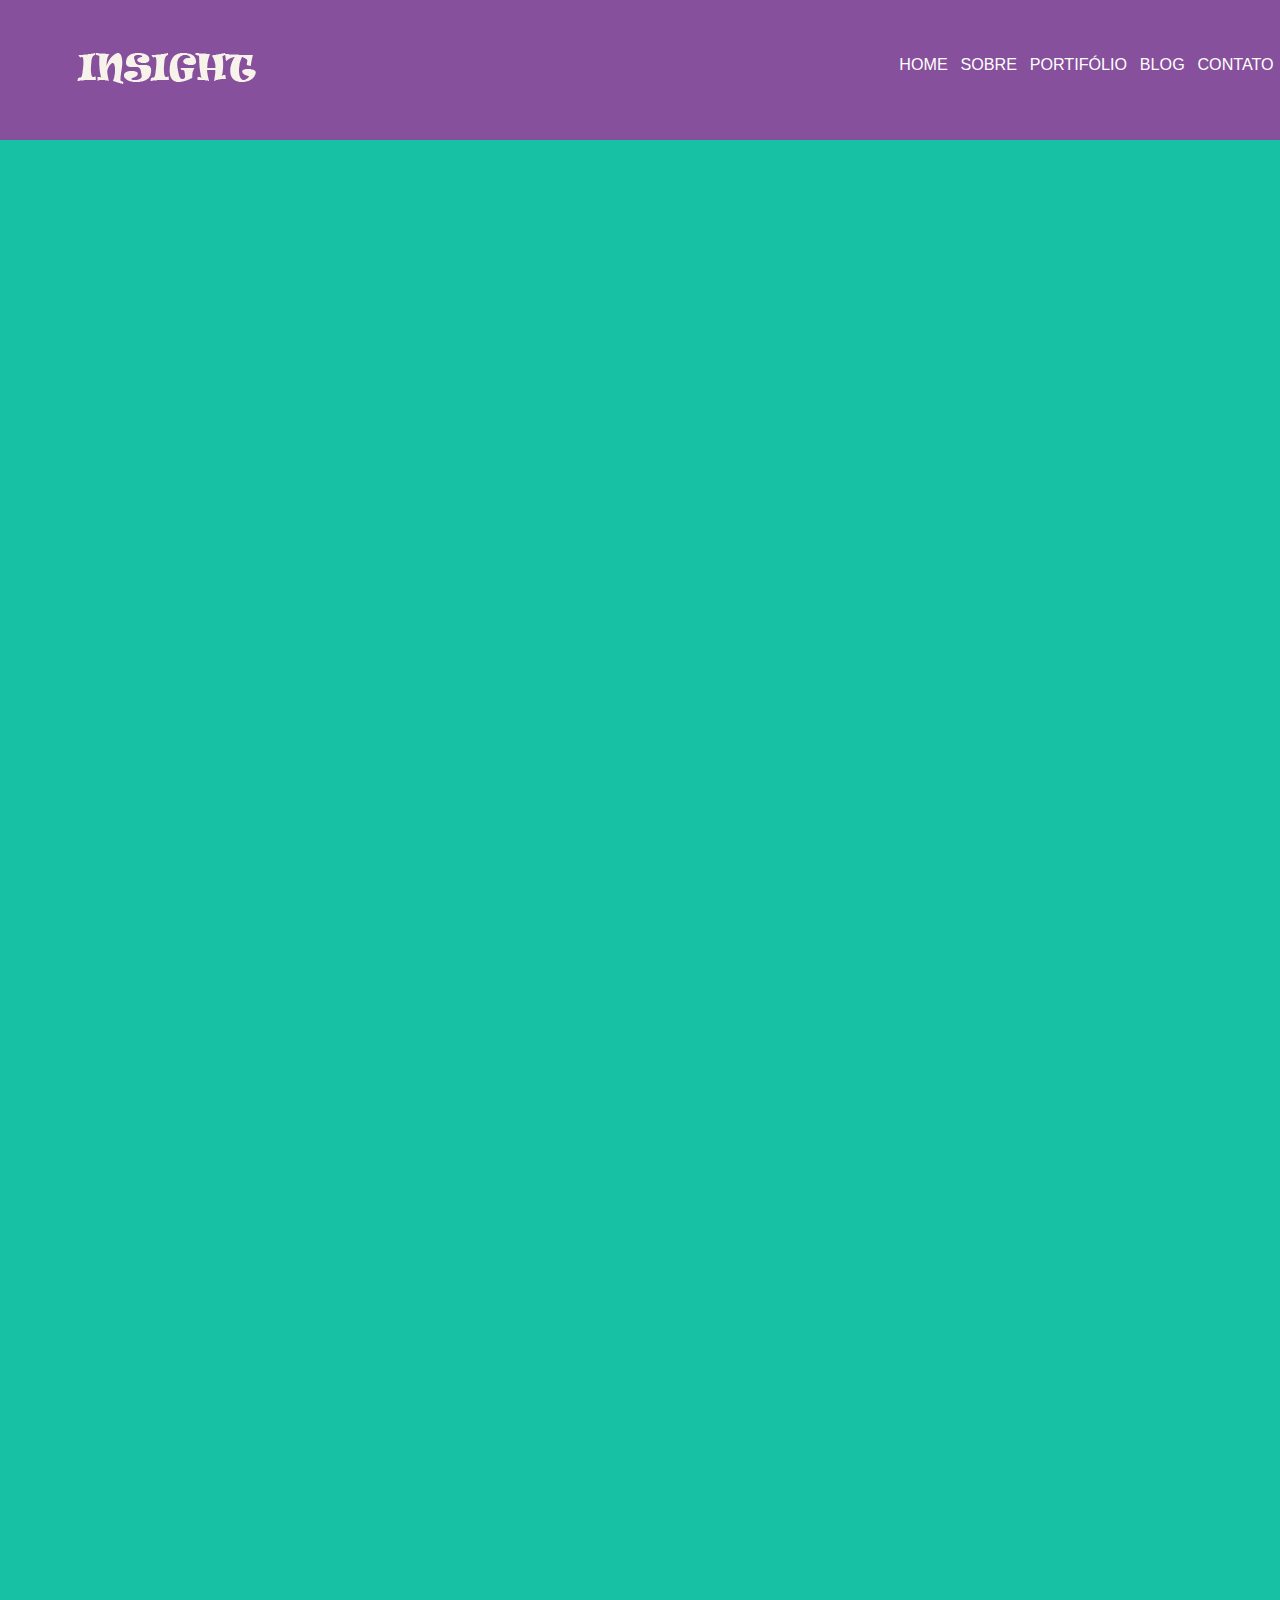
<file: insight/trabalheconosco.html>
<!DOCTYPE html>
<html lang="pt">

<head>
  <meta charset="utf-8">
  <title>Trabalhe Conosco - Insight</title>
  <meta name="description" content="Insight">
  <meta name="keywords" content="Insight">
  <meta name="author" content="Lucas Antonio Ribeiro Vitor de Souza">
  <meta name="viewport" content="width=device-width, initial-scale=1.0">
  <link rel="stylesheet" href="css/reset.css">
  <link rel="stylesheet" href="css/main.css">
</head>

<body>

  <header>
    <h1>
      <a href="#">
        <img src="img/logo_insight.png">
      </a>
    </h1>
    <nav>
      <ul>
        <li><a href="C:\Users\Lucas Souza\Desktop\Web Design\insight\index.html#">HOME</a></li>
        <li><a href="C:\Users\Lucas Souza\Desktop\Web Design\insight\sobre.html#">SOBRE</a></li>
        <li><a href="C:\Users\Lucas Souza\Desktop\Web Design\insight\portifolio.html#">PORTIFÓLIO</a></li>
        <li><a href="C:\Users\Lucas Souza\Desktop\Web Design\insight\blog.html#">BLOG</a></li>
        <li><a href="C:\Users\Lucas Souza\Desktop\Web Design\insight\contato.html#">CONTATO</a></li>
      </ul>
    </nav>
  </header>

  <section class="bannertrabalheconosco">
    <h2></h2>
  </section>
</file>
<file: Formulário de cadastro/css/main.css>
/* Definição genérica para responsividade */
html { font-size: calc(1em + 1vw); }
/* Especificação de tamanho de fonte entre 14px e 26px  */
body {
  font-size: calc(14px + (26 - 14) * ((100vw - 300px) / (1600 - 300)));
}
body
{
  background: rgb(250, 246, 246);
}
header
{
  margin: 0vw 15vw 1vw 10vw;
  font-family: Arial;
  border: solid;
  border-color: rgb(161, 160, 158);
  border-radius: 0.1em;
  display: flex;
  text-align: center;
  border-top: none;
  padding: 0vw 0vw 0vw 4vw;
}
header h1 a img
{
  padding: 1vw 0vw 1vw 0vw;
  width: 25%;
}
header h2 a img
{
  padding: 1.5vw 0vw 1vw 0vw;
  width: 45%;
}
header div
{
  padding: 2vw 0vw 0vw 0vw;
}

header div h3
{
  color: red;
  font-size: 0.6em;
  font-weight: bold;
}
header div h4
{
  color: grey;
  font-size: 0.6em;
  font-weight: bold;
}

section.dadospessoais
{
  border-radius: 0.2em;
  border: solid grey;
  margin: 1vw 20vw 1vw 15vw; 
}
section.dadospessoais label
{
  font-family: arial;
  color: grey;
  font-size: 0.5em;
}
section.dadospessoais legend
{
  font-size: 0.5em;
}
section.dadospessoais fieldset
{
  font-family: arial;
  color: grey;
  margin: 1vw;
}
section.dadospessoais h3
{
  font-family: arial;
  font-weight: bold;
  font-size: 0.6em;
  color: white;
  padding: 1vw 0vw 1vw 1vw;
  background: grey;
}
section.dadospessoais p
{
  margin: 1vw;
}


section.dadoscondutor
{
  border-radius: 0.2em;
  border: solid grey;
  margin: 1vw 20vw 1vw 15vw;  
}
section.dadoscondutor h3
{
  font-family: arial;
  font-weight: bold;
  font-size: 0.6em;
  color: white;
  padding: 1vw 0vw 1vw 1vw; 
  background: grey;
}
section.dadoscondutor fieldset
{
  font-family: arial;
  color: grey;
  margin: 1vw;
}
section.dadoscondutor legend
{
  font-size: 0.5em;
}
section.dadoscondutor label
{
  font-family: arial;
  color: grey;
  font-size: 0.5em;
}
section.dadoscondutor p 
{
  margin: 1vw;
}

section.contato
{
  border-radius: 0.2em;
  border: solid grey;
  margin: 1vw 20vw 1vw 15vw; 
}
section.contato a
{
  font-family: arial;
  font-weight: bold;
  font-size: 0.6em;
  color: red;
  padding: 1vw 0vw 0vw 1vw;
}
section.contato h3
{
  font-family: arial;
  font-weight: bold;
  font-size: 0.6em;
  color: white;
  padding: 1vw 0vw 1vw 1vw;
  background: grey;
}
section.contato label
{
  font-family: arial;
  color: grey;
  font-size: 0.5em;
}
section.contato p 
{
  margin: 1vw;
}
section.contato fieldset
{
  font-family: arial;
  color: grey;
  margin: 1vw;
}
section.contato legend
{
  font-size: 0.5em;
}

section.outrasinfo
{
  border-radius: 0.2em;
  border: solid grey;
  margin: 1vw 20vw 1vw 15vw; 
}
section.outrasinfo h3
{
  font-family: arial;
  font-weight: bold;
  font-size: 0.6em;
  color: white;
  padding: 1vw 0vw 1vw 1vw;
  background: grey;
}

section.outrasinfo label
{
  font-family: arial;
  color: grey;
  font-size: 0.5em;
}
section.outrasinfo legend
{
  font-size: 0.5em;
}
section.outrasinfo p 
{
  margin: 1vw;
}
section.outrasinfo fieldset
{
  font-family: arial;
  color: grey;
  margin: 1vw;
}

footer
{
  margin: 1vw 15vw 0vw 10vw;
  font-family: Arial;
  border-radius: 0.1em;
  border: solid;
  border-color: rgb(161, 160, 158);
  display: flex;
  padding: 1vw 0vw 1vw 30vw;
  border-bottom: none;
}
footer h2
{
  font-size: 0.35em;
  text-align: center;
  color:rgb(71, 70, 70);
}
</file>
<file: insight/css/main.css>
/* Definição genérica para responsividade */
html { font-size: calc(1em + 1vw); }
/* Especificação de tamanho de fonte entre 14px e 26px  */
body {
  font-size: calc(14px + (26 - 14) * ((100vw - 300px) / (1600 - 300)));
}

header{
  background: #87509c;
  display: flex;
  justify-content: space-between;
  padding: 4vw 0vw 4vw 6vw;
}

header ul
{
  display: flex;
}

header ul li
{
  flex-wrap: wrap;
  margin: 0 0.5vw 0 0.5vw;
  
}

header ul li a
{
  flex-wrap: wrap;
  padding: 0vw 0vw 0vw 0vw;
  text-decoration: none;
  color: white;
  font-size: 0.7em;
  font-family: "Arial";
}

header ul li a:hover
{
  color: orange;
}


/*=== BANNER === */

section.banner
{
  background: #87509C;
  padding: 14vw 15vw 10vw 15vw;
  font-family: "Arial";
  text-align: center;
  color: white;
}

section.banner h2
{
  font-size: 1.8em;
  
}

section.banner p
{
  padding: 6vw 0 0 0;
}

section.banner p a
{
  background: #eb7d4b;
  color:white;
  text-decoration: none;
  font-size: 1em;
  font-family: "Arial";
  text-align: center;
  padding: 1.5vw 2.5vw 1.5vw 2.5vw;
  border-radius: 0.3vw;
}

section.banner p a:hover
{
  color:#334b8e;

}


/*---NOSSOS SERVIÇOS---*/

section.servicos
{
  background: #17C2A4;
  color:white;
  font-family: "Arial";
  font-size: 1em;
  text-align: center;
  padding: 2vw 8vw 0vw 8vw;
}

section.servicos h2
{
  font-size: 1.9em;
  padding: 2vw 3vw 2vw 3vw;
}

section.servicos>p
{
  margin: 0vw 25vw 5vw 25vw;
  color:white;
  font-family: "Arial";
  font-size: 0.7em;
  text-align: center;  

}

section.servicos ul
{
  padding: 5vw 5vw 5vw 5vw;
  display: flex;
  font-family: "Arial";
  flex-wrap: wrap;
}
section.servicos li
{
  width: 14vw;
  margin: 0vw 2vw 0vw 2vw;
}

section.servicos h3 
{
  margin: 0vw 0vw 0vw 0vw;
  flex-wrap: wrap;
}

section.servicos ul li img
{
  width: 50%;
}

section.servicos p
{
  padding: 2vw 0vw 0vw 0vw;
  font-family: "Arial";
  margin: 1vw;
  text-align: center;
}

/*---Rodapé---*/

section.rodape
{

  background: #334b8e;
  color: white;
  text-align: center;
  font-family: "Arial";
  padding: 2vw 3vw 2vw 3vw;
}

section.rodape ul
{
  flex-wrap: wrap;
  display: flex;
  justify-content: center;
}

section.rodape li
{
  margin: 0vw 2vw 0vw 0.5vw;
}

section.rodape a 
{
  background: #334b8e;
  color: white;
  text-align: center;
  font-family: "Arial";
  text-decoration: none;
  padding: ;
}

footer
{
  background: none;
}

footer ul
{
  display: flex;
}

footer li a
{
  color: white;
  text-decoration: none;
}

section li a:hover
{
  color: orange;
}

@media all and (max-width: 980px) 
{
  section.servicos ul li
  {
    width: 20vw;
  }
}
@media all and (max-width: 736px)
{
  section.servicos ul li
  {
    width: 40vw;
  }
}
@media all and (max-width: 480px)
{
  section.servicos ul li
  {
    width: 80vw;
  }
  header
  {
    display: block;
  }
}
/*---PAGINA SOBRE---*/
section.bannersobre
{
  background: #17C2A4;
  padding: 14vw 15vw 100vw 15vw;
  font-family: "Arial";
  text-align: center;
  color: white;
}

/*---PAGINA PORTIFOLIO---*/
section.bannerportifolio
{
  background: #17C2A4;
  padding: 14vw 15vw 100vw 15vw;
  font-family: "Arial";
  text-align: center;
  color: white;
}

/*---PAGINA BLOG---*/
section.bannerblog
{
  background: #17C2A4;
  padding: 14vw 15vw 100vw 15vw;
  font-family: "Arial";
  text-align: center;
  color: white;
}

/*---PAGINA CONTATO---*/
section.bannercontato
{
  background: #17C2A4;
  padding: 14vw 15vw 100vw 15vw;
  font-family: "Arial";
  text-align: center;
  color: white;
}

/*---PAGINA TRABALHE CONOSCO---*/
section.bannertrabalheconosco
{
  background: #17C2A4;
  padding: 14vw 15vw 100vw 15vw;
  font-family: "Arial";
  text-align: center;
  color: white;
}
</file>
<file: moderno-seu-nome/css/main.css>
/* === PREDEFINIÇÕES === */
html { font-size: calc(1em + 1vw); }


/* === BREAKPOINTS === */

body header
{
    flex-wrap: wrap;
    background: #323232;
    padding: 1vw 1vw 14vw 0vw;
}
header h1 a img
{
    width: 2cm;
}
header h1
{
    padding: 1vw 1vw 1vw 20vw;
}

header h2
{
    text-align: center;
    color: white;
    font-size: 2em;
    font-family: Arial;
    font-weight: bold;
    padding: 6vw 0vw 0vw 0vw;
}
header p
{
    text-align: center;
    font-family: Arial;
    color: grey;
    padding: 5vw 35vw 0vw 35vw;
    font-size: 0.5em;
}
header p a
{
    color:white;
    text-decoration: none;
    font-size: 1.1em;
    padding: 1vw 4vw 1vw 4vw;
    border-radius: 0.3em;
    background: #E36659;
    transition: 2s;
}
header p a:hover
{
    color:#E36659;
    text-decoration: none;
    font-size: 1.1em;
    padding: 1vw 4vw 1vw 4vw;
    border-radius: 0.3em;
    background: white;
    transition: 2s;
}

/* ----------------------------- Components ----------------------------- */

section.components
{
    background: white;
    font-family: Arial;
    padding: 5vw 0vw 5vw 0vw;
    flex-wrap: wrap;
}
section.components ul
{
    text-align: center;
    display: flex;
    padding:  0vw 5vw 0vw 5vw;
}
section.components ul li h3
{
    font-size: 0.7em;
    padding: 2vw 3vw 2vw 3vw;

}
section.components ul li p
{
    color: grey;
    text-align: center;
    font-size: 0.51em;
    padding: 0vw 6vw 0vw 6vw;
}

/* ----------------------------- Get In Touch ----------------------------- */

section.Get
{
    background: #FCFCFC; 
    font-family: Arial;
    padding: 10vw 0vw 8vw 0vw;
    
}
section.Get h2
{
    color: black;
    font-size: 0.7em;
    text-align: center;
}
section.Get p
{
    padding: 1vw 0vw 3vw 0vw;
    font-size: 0.45em;
    text-align: center;
    color: grey;
}
section.Get input
{
    background: #F3F4F6;
    color: grey;
    border: none;
    width: 16.8vw;
    padding: 1vw 1vw 1vw 1vw;
    margin: 1vw 1vw 1vw 1vw;
}
section.Get select
{
    background: #F3F4F6;
    color: grey;
    border: none;
    margin: 0vw 2vw 1vw 2vw;
    width: 40vw;
    padding: 1vw 0vw 1vw 0vw;
    display: flex;
}
section.Get textarea
{
    background: #F3F4F6;
    color: grey;
    font-family: Arial;
    border: none;
    width: 40vw;
    padding: 1vw 0vw 1vw 0vw;
    display: flex;
    margin: 0vw 2vw 1vw 2vw;
}
section.Get div.submit input
{
    background: #E36659 ;
    color: white;
    font-family: Arial;
    font-weight: bold;
    border: none;
    margin: 0vw 1vw 1vw 1vw;
    width: 40vw;
    transition: 2s;
}
section.Get div.submit input:hover
{
    background:  grey;
    color: white;
    font-family: Arial;
    font-weight: bold;
    border: none;
    margin: 0vw 1vw 1vw 1vw;
    padding: 1vw 18.5vw 1vw 18.5vw;
    transition: 5s;
} 

section.Get ul 
{
    padding: 1vw 1vw 1vw 10vw;
    width: 30vw;
}
section.Get ul li h4
{
    text-align: left;
    font-size: 0.55em;
    padding: 1vw;
}
section.Get ul li p
{
    text-align: left;
    font-size: 0.44em;
    padding:  0vw 0vw 0vw 1vw;
}
section.Get div
{
    text-align: center;
    display: flex;
    justify-content: center;
    padding: 0vw 0vw 0vw 0vw;
    margin: 1vw;
}



/* ----------------------------- footer ----------------------------- */

footer
{
    background: #323232;
    padding: 3vw 0vw 3vw 0vw;
    display: flex;
}
footer h3
{
    padding: 0vw 39vw 0vw 15vw;
    font-size: 0.35em;
    font-family: Arial;
    color: white;
    font-weight: bold;
}
footer a
{
    flex-wrap: wrap;
    padding: 0vw 0.5vw 0vw 1vw;
}
footer a img
{
    width: 0.78cm;
}
@media all and (max-width: 1199px)
{

} 
@media all and (max-width: 480px) 
{ 
section.components ul
{
    text-align: center;
    display: flex;
    flex-wrap: wrap;
}
section.components ul li img
{
    flex-wrap: wrap;
    width: 20%;
}
section.Get
{
    margin: 1vw;
}
section.Get input
{
    padding: 1vw 6.5vw 1vw 1vw;
}
section.Get select
{
    padding: 1vw 63vw 1vw 1vw;
}
section.Get textarea
{
    padding: 1vw 54.5vw 1vw 1vw;
}
section.Get div.submit input
{
    padding: 1vw 37.5vw 1vw 37.5vw;
}
section.Get div, ul
{
    display: inline;
}
footer
{
    text-align: left;
    padding: 5vw 0 5vw 0;
}
footer a img
{
    width: 60%;
    padding: 0vw 8vw 0vw 0vw;
}
}
@media all and (max-width: 360px) 
{
    section.components ul
{
    text-align: center;
    display: flex;
    flex-wrap: wrap;
}
section.components ul li img
{
    flex-wrap: wrap;
    width: 20%;
}
section.Get
{
    margin: 1vw;
}
section.Get input
{
    margin: 1vw;
    width: 30vw;
}
section.Get select
{
    margin: 1vw 3vw 1vw 9vw;
    width: 78vw;
}
section.Get textarea
{
    margin: 1vw 3vw 1vw 9vw;
    width: 78vw;
    padding: 1vw 0vw 1vw 1vw;
}
section.Get div.submit input
{
    margin: 1vw;
    width: 10vw;
    text-align: center;
    padding: 1vw 38vw 1vw 26vw;
}
section.Get div.submit input:hover
{
    margin: 1vw;
    width: 10vw;
    text-align: center;
    padding: 1vw 38vw 1vw 26vw;
}
section.Get div
{
    text-align: center;
    justify-content: center;
    margin: 1vw;
}
section.Get div, ul
{
    display: inline;
}
footer
{
    text-align: left;
    padding: 5vw 0 5vw 0;
}
footer a img
{
    width: 60%;
    padding: 0vw 8vw 0vw 0vw;
}
}
</file>
<file: samsung-service/css/main.css>
/* Definição genérica para responsividade */
html { font-size: calc(1em + 1vw); }
/* Especificação de tamanho de fonte entre 14px e 26px  */
body {
  font-size: calc(14px + (26 - 14) * ((100vw - 300px) / (1600 - 300)));
}

header
{
  justify-content: space-between;
  font-family: sans-serif;  
  display: flex;
  border-bottom: solid;
  border-bottom-width: thin;
  border-bottom-color: rgb(211, 211, 211);
}

header h1
{
  padding: 1vw 12vw 0vw 0vw;
}
header h1 img
{
  width: 80%;
}

header ul
{
  padding: 1vw 0vw 1.5vw 10.7vw;
}

header ul li 
{
  padding: 0vw 0.5vw 0vw 0.5vw;
  font-size: 0.6em;
  font-family: sans-serif;
  text-align: center;
  display: inline;
}
header ul li:hover
{
  padding: 0vw 0.5vw 0vw 0.5vw;
  font-size: 0.6em;
  font-family: sans-serif;
  text-align: center;
  display: inline;
  color: #1323A6;
  border-bottom: solid;
  border-bottom-style: solid;
}
header ul li a
{
  text-decoration: none;
  color: black;
  font-weight: bolder;
  font-size: 0.89em;
}
header ul li a:hover
{
  text-decoration: none;
 
}

header ul.left
{
  padding: 1vw 5.5vw 0vw 0.5vw;
}

header ul.left li a img
{
  width: 5%;
}

/* -------------------------------------------- SECTION CADASTRO -------------------------------------------- */
section.cadastro
{
  margin: 0vw 35vw 0vw 34vw;
  padding: 0vw 2vw 0vw 2vw;
  text-align: left;
  font-family: sans-serif;
  color: #0959A2;
}
section.cadastro h1
{
  padding: 1.8vw 0vw 4vw 0vw;
  color: black;
  font-family: sans-serif;
  font-size: 1.2em;
}
section.cadastro div
{
  font-size: 0.7em;
}
section.cadastro h3
{
 font-size: 0.6em;
  text-align: justify;
  font-family: Arial; 
  padding: 0vw 5vw 0vw 5vw;
}
section.cadastro input
{
  margin: 1vw 0 1vw 0;
  font-family: sans-serif;
  font-size: 1em;
  width: 27vw;
  border: solid rgb(129, 163, 189);
  border-radius: 0.2em;
  border-width: 0.1vw;
  color: #333;
  height: 2.5vw;
  display: block;
}
section.cadastro div.genre label
{
  font-size: 0.5em;
  display: inline-block;

}
section.cadastro select.day
{
  border: solid rgb(129, 163, 189);
  border-radius: 0.2em;
  border-width: 0.12vw;
  font-size: 0.8em; 
  width: 5vw;
  height: 2.5vw;
}
section.cadastro select.month
{
  border: solid rgb(129, 163, 189);
  border-radius: 0.2em;
  border-width: 0.12vw;
  font-size: 0.8em; 
  width: 8vw;
  height: 2.5vw;
}
section.cadastro select.year
{
  border: solid rgb(129, 163, 189);
  border-radius: 0.2em;
  border-width: 0.12vw;
  font-size: 0.8em; 
  width: 5vw;
  height: 2.5vw;
}

section.cadastro input.button
{
  font-size: 0.7em;
  background: white;
  color: #096BB5;
  text-decoration: none;
  border: solid #096BB5;
  border-radius: 0vw;
  width: 10vw;
  font-family: Arial;
}
section.cadastro input.button:hover
{
  font-size: 0.7em;
  background: #096BB5;
  color: white;
  text-decoration: none;
  border: solid #096BB5;
  border-radius: 0vw;
  width: 10vw;
  font-family: Arial;
}
</file>
